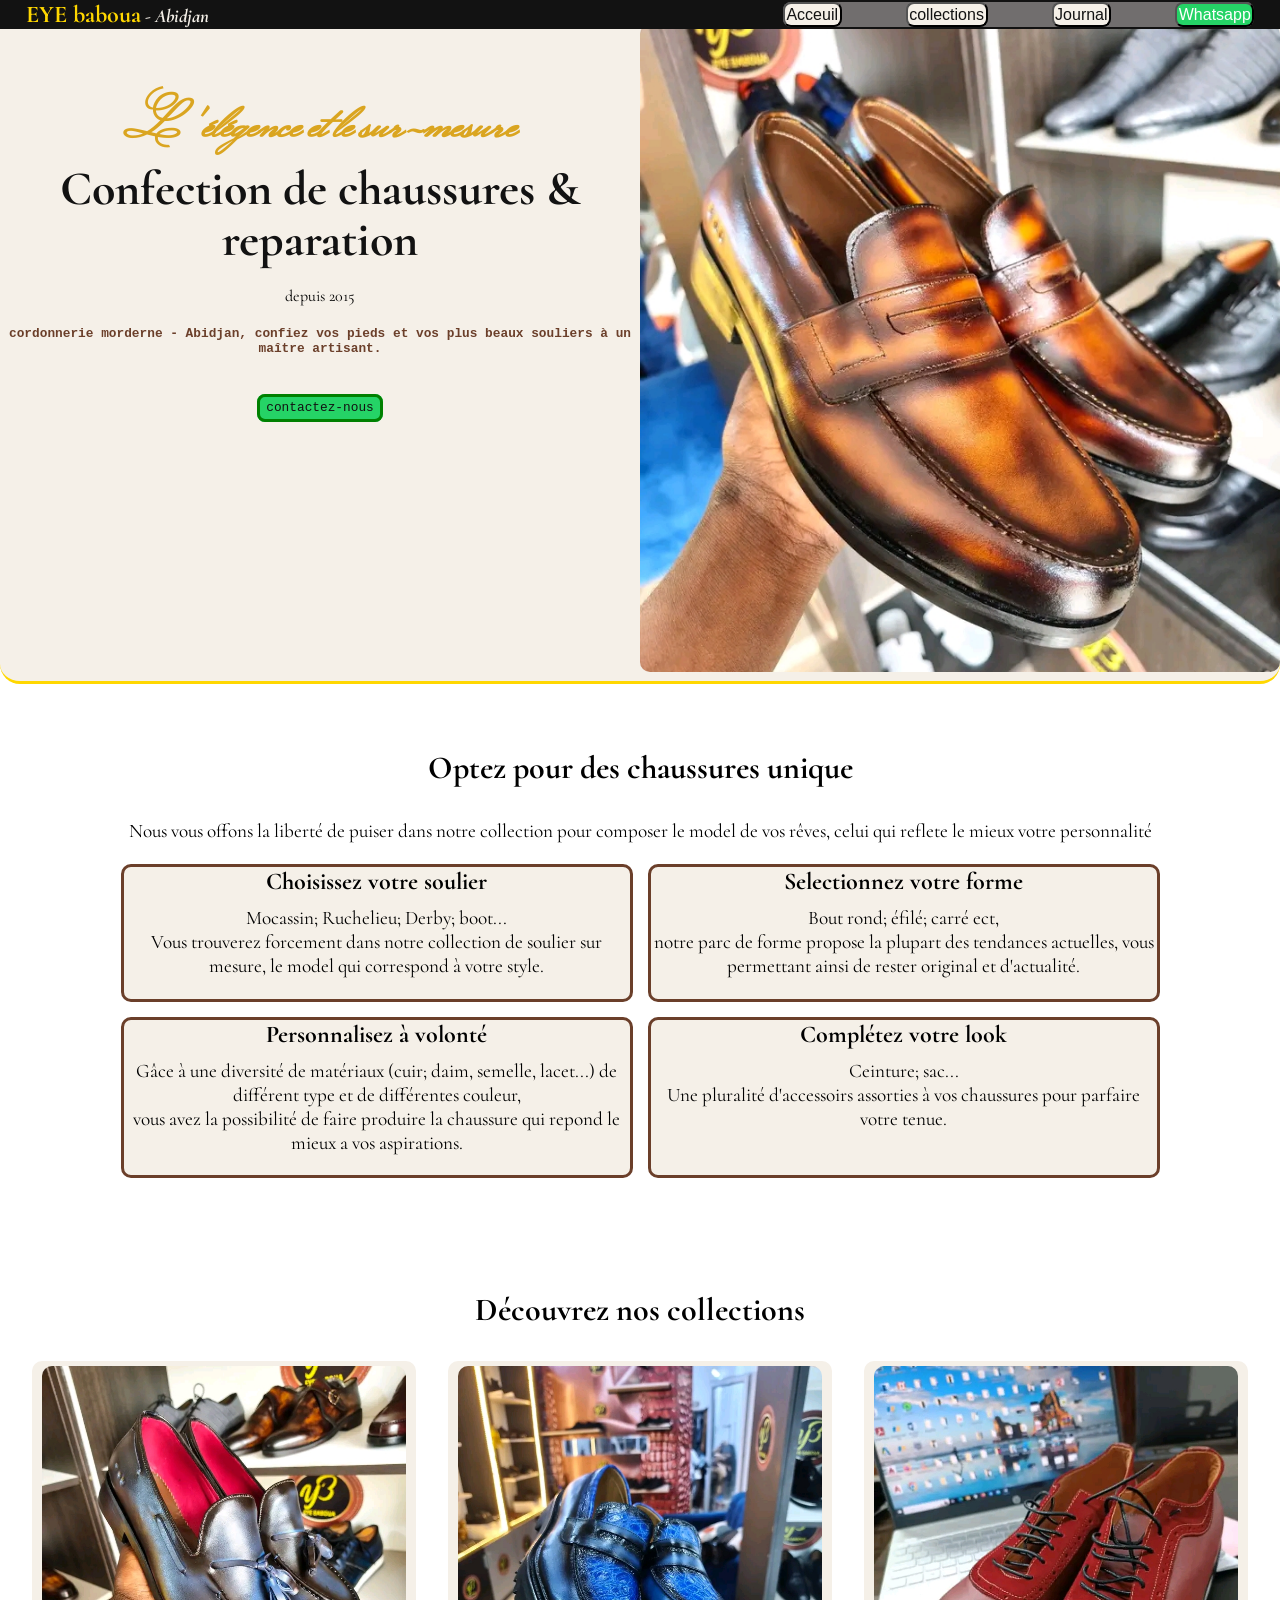
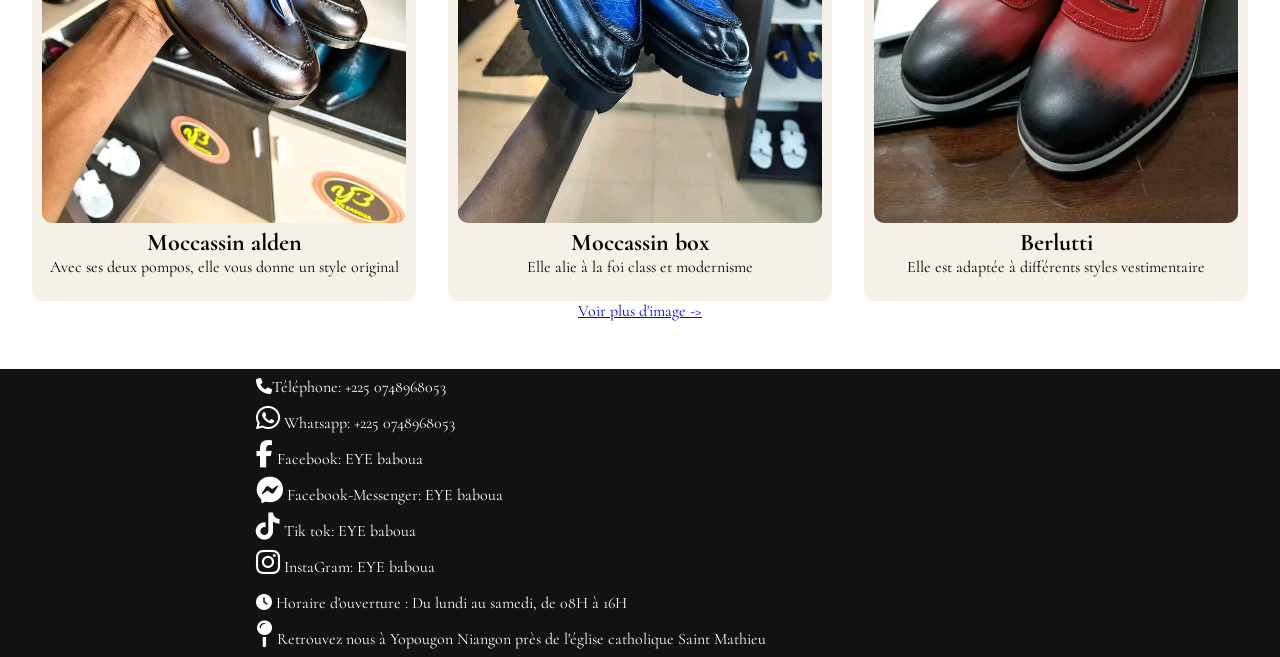
<file: index.html>
<!DOCTYPE html>
<html lang="en">
<head>
    <meta charset="UTF-8">
    <meta name="viewport" content="width=device-width, initial-scale=1.0">
    <title>Document</title>
    <link rel="stylesheet" href="sitebottier.css">
    <link rel="stylesheet" href="https://cdnjs.cloudflare.com/ajax/libs/font-awesome/6.6.0/css/all.min.css">

</head>
<body>
    <header>
        <h3><strong class="logo">EYE baboua</strong><em> - Abidjan</em></h3>
        <nav class="menu">
            <ul>
                <li><button class="btn"><a href="index.html">Acceuil</a></li></button>
                <li><button class="btn"><a href="collectionsitebottier.html">collections</a></li></button>
                <li><button class="btn"><a href="journalsitebottier.html">Journal</a></li></button>
                <li><button class="btn2"><a target="_blank" href="https://wa.me/2250748968053?text=Bonjour%20je%20viens%20de%20votre%20site%20web">Whatsapp</a></button></li>
            </ul>
        </nav>
    </header>
    <main>
        <section class="hiro">
            <div class="accroche">
                <h4>L'élégence et le sur-mesure</h4><br>
                <h1>Confection de chaussures & reparation</h1><br>
                <p><span>depuis 2015</span></p><br>
                <h3>cordonnerie morderne - Abidjan, confiez vos pieds et vos plus beaux souliers à un maître artisant.</h3>
                <br><br>
                <button><a target="_blank" href="https://wa.me/2250748968053?text=Bonjour%20je%20viens%20de%20votre%20site%20web">contactez-nous</a></button>
                <br><br>
            </div>
            <div class="imagedaccroche">
                <img src="images/1789120444080.jpg" alt="iamge 1" loading="lazy">
            </div>
        </section>
        <section class="pourquoi">
            <h2 class="titre">Optez pour des chaussures unique</h2>
            <p>Nous vous offons la liberté de puiser dans notre collection pour composer le model de vos rêves, celui qui reflete le mieux votre personnalité</p>
            <ol>
                <li>
                    <h3>Choisissez votre soulier</h3>
                    <p>Mocassin; Ruchelieu; Derby; boot...<br> Vous trouverez forcement dans notre 
                    collection de soulier sur mesure, le model qui correspond à votre style.</p>
                </li>
                <li>
                    <h3>Selectionnez votre forme</h3>
                    <p>Bout rond; éfilé; carré ect,<br>notre parc de forme propose
                    la plupart des tendances actuelles, vous permettant ainsi de rester original et d'actualité.</p>
                </li>
                <li>
                    <h3>Personnalisez à volonté</h3>
                    <p>Gâce à une diversité de matériaux (cuir; daim, semelle, lacet...) de différent type et de différentes couleur,<br>
                    vous avez la possibilité de faire produire la chaussure qui repond le mieux a vos aspirations.</p>
                </li>
                <li>
                    <h3>Complétez votre look</h3>
                    <p>Ceinture; sac...<br>
                    Une pluralité d'accessoirs assorties à vos chaussures pour parfaire votre tenue.</p>
                </li>
            </ol>
        </section>
        <section class="collections" id="collections">
            <h2 class="titre">Découvrez nos collections</h2>
            <div class="catalogue">
                <div class="collect">
                    <img src="images/1789120492984.jpg" alt="" loading="lazy">
                    <h4>Moccassin alden</h4>
                    <p>Avec ses deux pompos, elle vous donne un style original</p>
                </div>
                <div class="collect">
                    <img src="images/1789120419261.jpg" alt="" loading="lazy">
                    <h4>Moccassin box</h4>
                    <p>Elle alie à la foi class et modernisme</p>
                </div>
                <div class="collect">
                    <img src="images/1789120586666.jpg" alt="" loading="lazy">
                    <h4>Berlutti</h4>
                    <p>Elle est adaptée à différents styles vestimentaire</p>
                </div>
            </div>
            <a href="collectionsitebottier.html">Voir plus d'image -></a>
        </section>
    </main>
    <footer>
        <ul>
            <li><i class="fa-solid fa-phone"></i>Téléphone: +225 0748968053</li>
            <li><a target="_blank" href="https://wa.me/2250748968053?text=Bonjour%20je%20viens%20de%20votre%20site%20web"><i class="fa-brands fa-whatsapp"></i> Whatsapp: +225 0748968053</a></li>
            <li><a href="https://www.facebook.com/profile.php?id=100086454801097"><i class="fa-brands fa-facebook-f"></i> Facebook: EYE baboua</a></li>
            <li><a href="https://www.facebook.com/messages/t/108280555399355"><i class="fa-brands fa-facebook-messenger"></i> Facebook-Messenger: EYE baboua</a></li>
            <li><a href=""><i class="fa-brands fa-tiktok"></i> Tik tok: EYE baboua</a></li>
            <li><a href=""><i class="fa-brands fa-instagram"></i> InstaGram: EYE baboua</a></li>
            <li><i class="fa-solid fa-clock"></i> Horaire d'ouverture : Du lundi au samedi, de 08H à 16H</li>
            <li><a href=""><i class="fa-solid fa-map-pin"></i></a> Retrouvez nous à Yopougon Niangon près de l'église catholique Saint Mathieu<br></li>
        </ul>
    </footer>
</body>
</html>
</file>
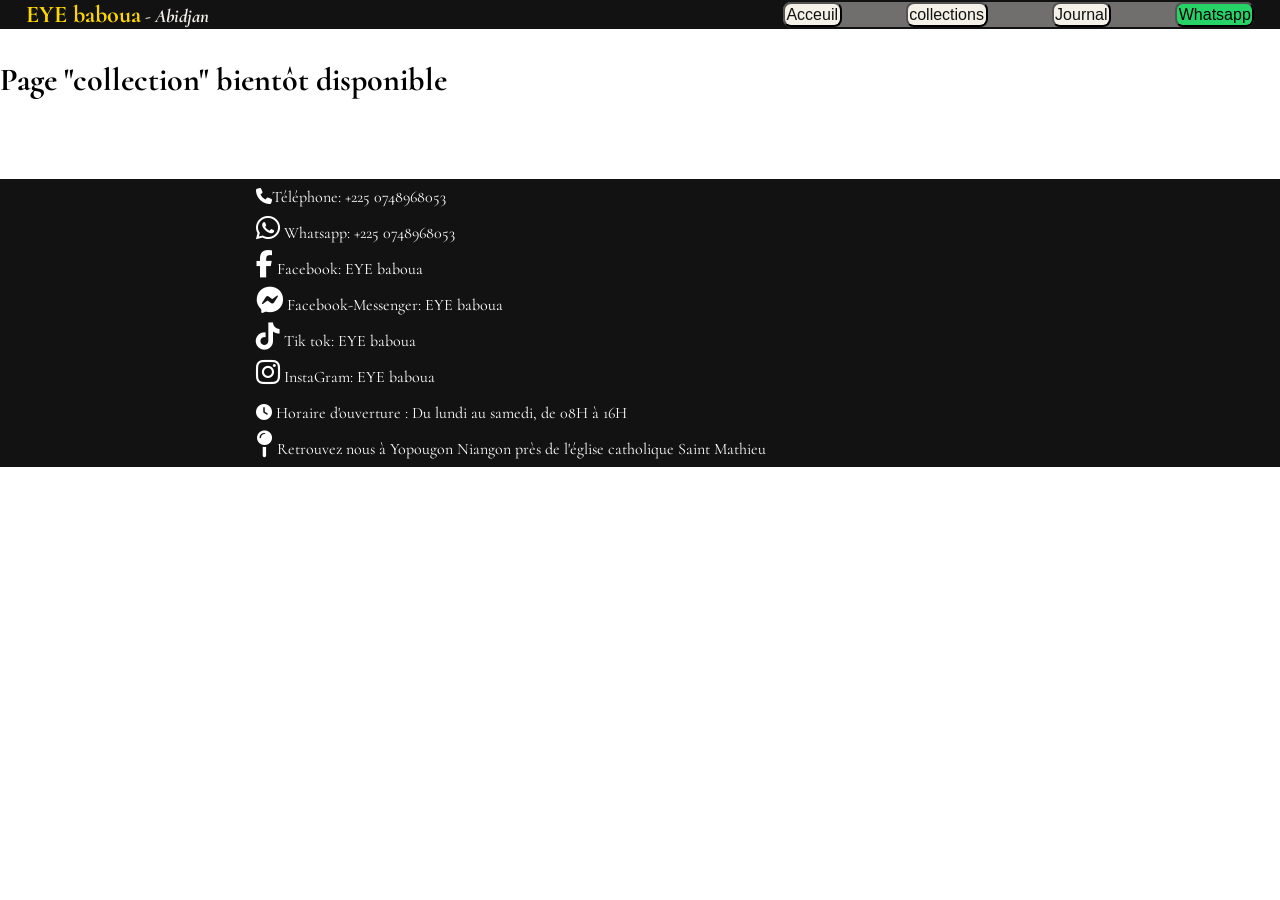
<file: collectionsitebottier.html>
<!DOCTYPE html>
<html lang="en">
<head>
    <meta charset="UTF-8">
    <meta name="viewport" content="width=device-width, initial-scale=1.0">
    <title>Document</title>
    <link rel="stylesheet" href="sitebottier.css">
    <link rel="stylesheet" href="https://cdnjs.cloudflare.com/ajax/libs/font-awesome/6.6.0/css/all.min.css">

</head>
<body>
    <header>
        <h3><strong class="logo">EYE baboua</strong><em> - Abidjan</em></h3>
        <nav class="menu">
            <ul>
                <li><button class="btn"><a href="index.html">Acceuil</a></li></button>
                <li><button class="btn"><a href="collectionsitebottier.html">collections</a></li></button>
                <li><button class="btn"><a href="journalsitebottier.html">Journal</a></li></button>
                <li><button class="btn2" href="#">Whatsapp</button></li>
            </ul>
        </nav>
    </header>
    <main>
        <br>
        <br>
        <br>
            <h1>Page "collection" bientôt disponible</h1>
        <br>
        <br>
        <br>
        <br>
    </main>
    <footer>
        <ul>
            <li><i class="fa-solid fa-phone"></i>Téléphone: +225 0748968053</li>
            <li><a target="_blank" href="https://wa.me/2250748968053?text=Bonjour%20je%20viens%20de%20votre%20site%20web"><i class="fa-brands fa-whatsapp"></i> Whatsapp: +225 0748968053</a></li>
            <li><a href="https://www.facebook.com/profile.php?id=100086454801097"><i class="fa-brands fa-facebook-f"></i> Facebook: EYE baboua</a></li>
            <li><a href="https://www.facebook.com/messages/t/108280555399355"><i class="fa-brands fa-facebook-messenger"></i> Facebook-Messenger: EYE baboua</a></li>
            <li><a href=""><i class="fa-brands fa-tiktok"></i> Tik tok: EYE baboua</a></li>
            <li><a href=""><i class="fa-brands fa-instagram"></i> InstaGram: EYE baboua</a></li>
            <li><i class="fa-solid fa-clock"></i> Horaire d'ouverture : Du lundi au samedi, de 08H à 16H</li>
            <li><a href=""><i class="fa-solid fa-map-pin"></i></a> Retrouvez nous à Yopougon Niangon près de l'église catholique Saint Mathieu<br></li>
        </ul>
    </footer>
</body>
</html>
</file>
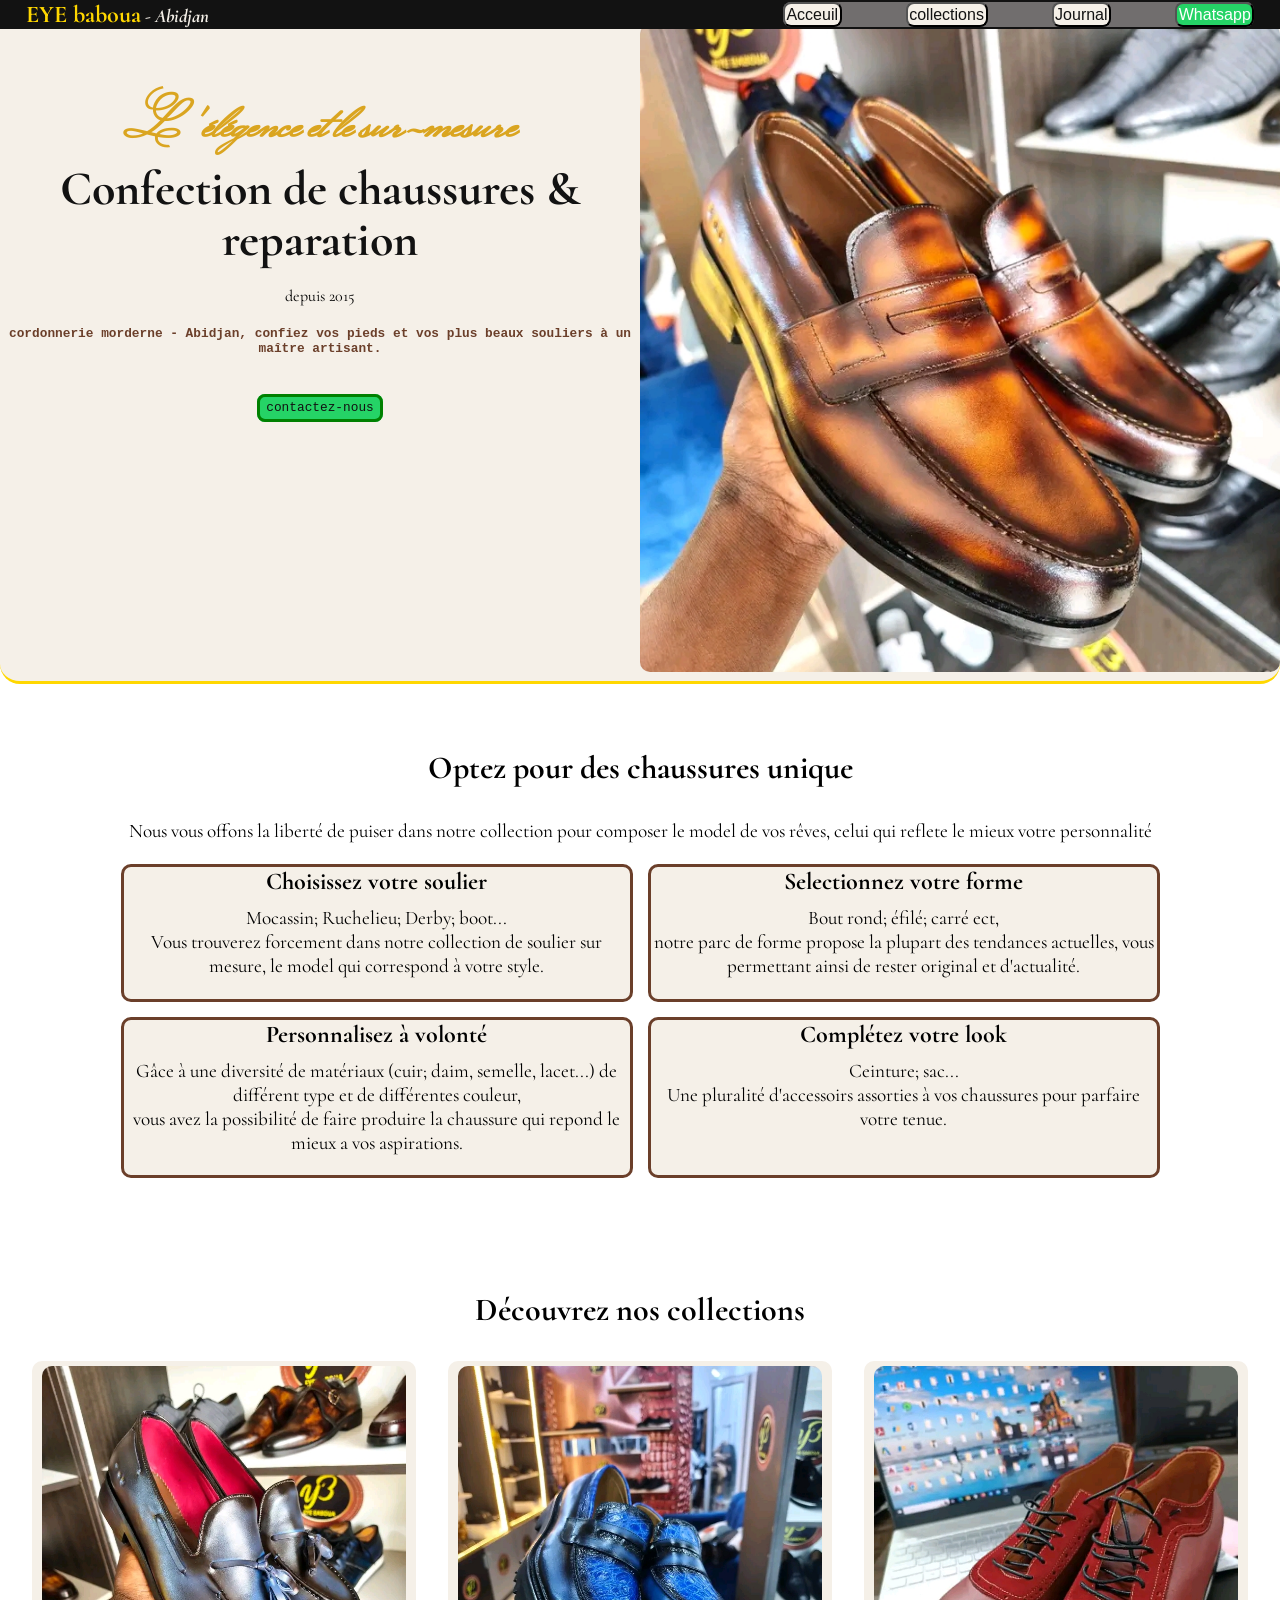
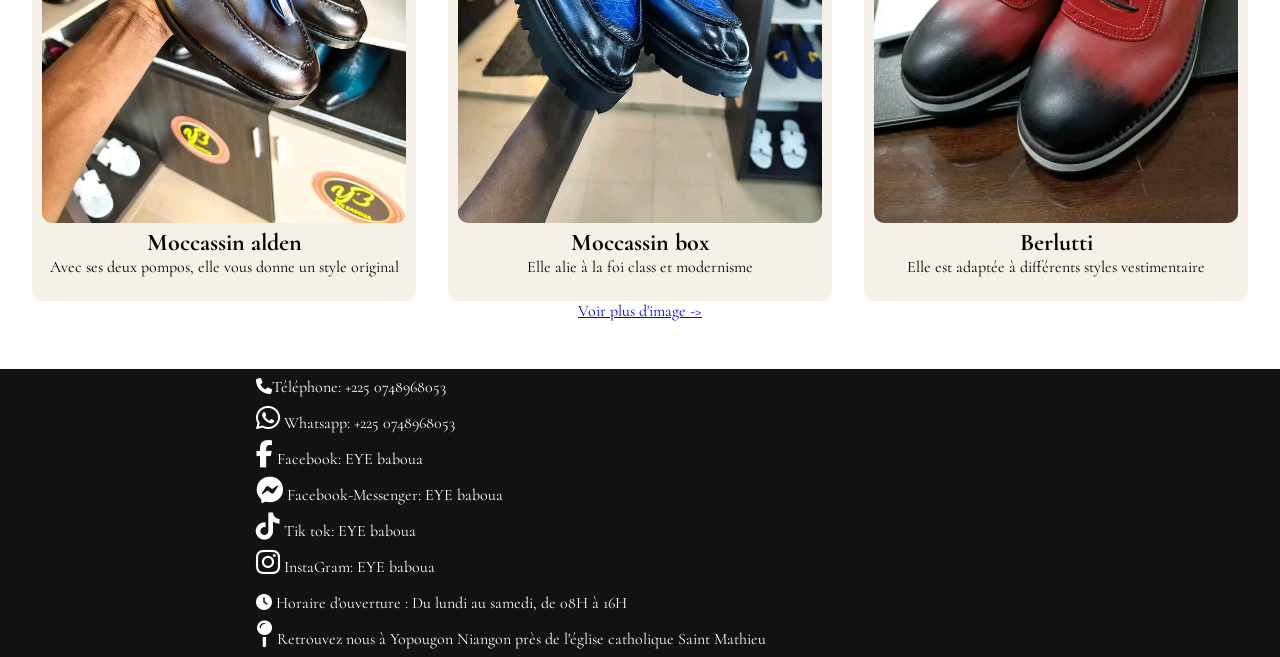
<file: index.html.html>
<!DOCTYPE html>
<html lang="en">
<head>
    <meta charset="UTF-8">
    <meta name="viewport" content="width=device-width, initial-scale=1.0">
    <title>Document</title>
    <link rel="stylesheet" href="sitebottier.css">
    <link rel="stylesheet" href="https://cdnjs.cloudflare.com/ajax/libs/font-awesome/6.6.0/css/all.min.css">

</head>
<body>
    <header>
        <h3><strong class="logo">EYE baboua</strong><em> - Abidjan</em></h3>
        <nav class="menu">
            <ul>
                <li><button class="btn"><a href="siteBotiier.html">Acceuil</a></li></button>
                <li><button class="btn"><a href="collectionsitebottier.html">collections</a></li></button>
                <li><button class="btn"><a href="journalsitebottier.html">Journal</a></li></button>
                <li><button class="btn2"><a target="_blank" href="https://wa.me/2250748968053?text=Bonjour%20je%20viens%20de%20votre%20site%20web">Whatsapp</a></button></li>
            </ul>
        </nav>
    </header>
    <main>
        <section class="hiro">
            <div class="accroche">
                <h4>L'élégence et le sur-mesure</h4><br>
                <h1>Confection de chaussures & reparation</h1><br>
                <p><span>depuis 2015</span></p><br>
                <h3>cordonnerie morderne - Abidjan, confiez vos pieds et vos plus beaux souliers à un maître artisant.</h3>
                <br><br>
                <button><a target="_blank" href="https://wa.me/2250748968053?text=Bonjour%20je%20viens%20de%20votre%20site%20web">contactez-nous</a></button>
                <br><br>
            </div>
            <div class="imagedaccroche">
                <img src="images/1789120444080.jpg" alt="iamge 1" loading="lazy">
            </div>
        </section>
        <section class="pourquoi">
            <h2 class="titre">Optez pour des chaussures unique</h2>
            <p>Nous vous offons la liberté de puiser dans notre collection pour composer le model de vos rêves, celui qui reflete le mieux votre personnalité</p>
            <ol>
                <li>
                    <h3>Choisissez votre soulier</h3>
                    <p>Mocassin; Ruchelieu; Derby; boot...<br> Vous trouverez forcement dans notre 
                    collection de soulier sur mesure, le model qui correspond à votre style.</p>
                </li>
                <li>
                    <h3>Selectionnez votre forme</h3>
                    <p>Bout rond; éfilé; carré ect,<br>notre parc de forme propose
                    la plupart des tendances actuelles, vous permettant ainsi de rester original et d'actualité.</p>
                </li>
                <li>
                    <h3>Personnalisez à volonté</h3>
                    <p>Gâce à une diversité de matériaux (cuir; daim, semelle, lacet...) de différent type et de différentes couleur,<br>
                    vous avez la possibilité de faire produire la chaussure qui repond le mieux a vos aspirations.</p>
                </li>
                <li>
                    <h3>Complétez votre look</h3>
                    <p>Ceinture; sac...<br>
                    Une pluralité d'accessoirs assorties à vos chaussures pour parfaire votre tenue.</p>
                </li>
            </ol>
        </section>
        <section class="collections" id="collections">
            <h2 class="titre">Découvrez nos collections</h2>
            <div class="catalogue">
                <div class="collect">
                    <img src="images/1789120492984.jpg" alt="" loading="lazy">
                    <h4>Moccassin alden</h4>
                    <p>Avec ses deux pompos, elle vous donne un style original</p>
                </div>
                <div class="collect">
                    <img src="images/1789120419261.jpg" alt="" loading="lazy">
                    <h4>Moccassin box</h4>
                    <p>Elle alie à la foi class et modernisme</p>
                </div>
                <div class="collect">
                    <img src="images/1789120586666.jpg" alt="" loading="lazy">
                    <h4>Berlutti</h4>
                    <p>Elle est adaptée à différents styles vestimentaire</p>
                </div>
            </div>
            <a href="collectionsitebottier.html">Voir plus d'image -></a>
        </section>
    </main>
    <footer>
        <ul>
            <li><i class="fa-solid fa-phone"></i>Téléphone: +225 0748968053</li>
            <li><a target="_blank" href="https://wa.me/2250748968053?text=Bonjour%20je%20viens%20de%20votre%20site%20web"><i class="fa-brands fa-whatsapp"></i> Whatsapp: +225 0748968053</a></li>
            <li><a href="https://www.facebook.com/profile.php?id=100086454801097"><i class="fa-brands fa-facebook-f"></i> Facebook: EYE baboua</a></li>
            <li><a href="https://www.facebook.com/messages/t/108280555399355"><i class="fa-brands fa-facebook-messenger"></i> Facebook-Messenger: EYE baboua</a></li>
            <li><a href=""><i class="fa-brands fa-tiktok"></i> Tik tok: EYE baboua</a></li>
            <li><a href=""><i class="fa-brands fa-instagram"></i> InstaGram: EYE baboua</a></li>
            <li><i class="fa-solid fa-clock"></i> Horaire d'ouverture : Du lundi au samedi, de 08H à 16H</li>
            <li><a href=""><i class="fa-solid fa-map-pin"></i></a> Retrouvez nous à Yopougon Niangon près de l'église catholique Saint Mathieu<br></li>
        </ul>
    </footer>
</body>
</html>
</file>
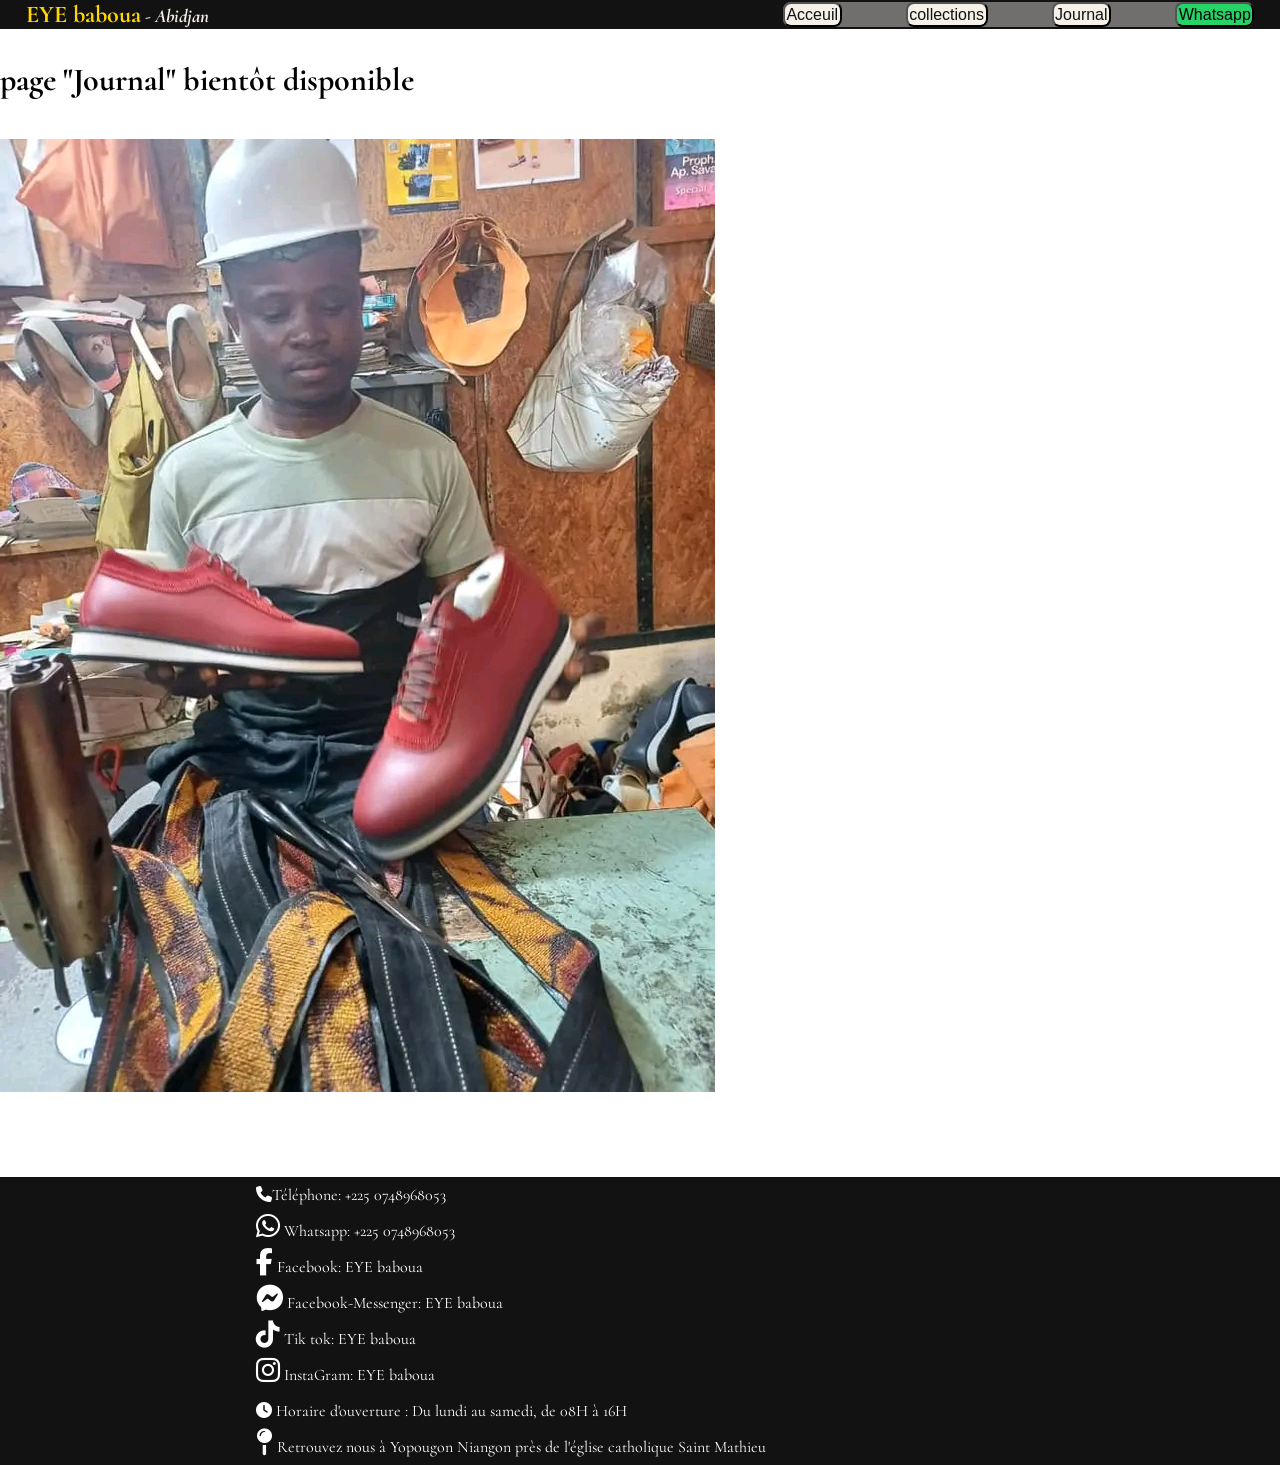
<file: journalsitebottier.html>
<!DOCTYPE html>
<html lang="en">
<head>
    <meta charset="UTF-8">
    <meta name="viewport" content="width=device-width, initial-scale=1.0">
    <title>Document</title>
    <link rel="stylesheet" href="sitebottier.css">
    <link rel="stylesheet" href="https://cdnjs.cloudflare.com/ajax/libs/font-awesome/6.6.0/css/all.min.css">

</head>
<body>
    <header>
        <h3><strong class="logo">EYE baboua</strong><em> - Abidjan</em></h3>
        <nav class="menu">
            <ul>
                <li><button class="btn"><a href="index.html">Acceuil</a></li></button>
                <li><button class="btn"><a href="collectionsitebottier.html">collections</a></li></button>
                <li><button class="btn"><a href="journalsitebottier.html">Journal</a></li></button>
                <li><button class="btn2" href="#">Whatsapp</button></li>
            </ul>
        </nav>
    </header>
    <main>
        <br>
        <br>
        <br>
            <h1>page "Journal" bientôt disponible</h1>
            <br><br>
            <div>
                <img src="images/1789120605029.jpg" alt="image 9">
            </div>
        <br>
        <br>
        <br>
        <br>
    </main>
    <footer>
        <ul>
            <li><i class="fa-solid fa-phone"></i>Téléphone: +225 0748968053</li>
            <li><a target="_blank" href="https://wa.me/2250748968053?text=Bonjour%20je%20viens%20de%20votre%20site%20web"><i class="fa-brands fa-whatsapp"></i> Whatsapp: +225 0748968053</a></li>
            <li><a href="https://www.facebook.com/profile.php?id=100086454801097"><i class="fa-brands fa-facebook-f"></i> Facebook: EYE baboua</a></li>
            <li><a href="https://www.facebook.com/messages/t/108280555399355"><i class="fa-brands fa-facebook-messenger"></i> Facebook-Messenger: EYE baboua</a></li>
            <li><a href=""><i class="fa-brands fa-tiktok"></i> Tik tok: EYE baboua</a></li>
            <li><a href=""><i class="fa-brands fa-instagram"></i> InstaGram: EYE baboua</a></li>
            <li><i class="fa-solid fa-clock"></i> Horaire d'ouverture : Du lundi au samedi, de 08H à 16H</li>
            <li><a href=""><i class="fa-solid fa-map-pin"></i></a> Retrouvez nous à Yopougon Niangon près de l'église catholique Saint Mathieu<br></li>
        </ul>
    </footer>
</body>
</html>
</file>
<file: sitebottier.css>
@import url('https://fonts.googleapis.com/css2?family=Cormorant:ital,wght@0,300..700;1,300..700&family=Monsieur+La+Doulaise&display=swap');


/* .cormorant-<uniquifier> {
  font-family: "Cormorant", serif;
  font-optical-sizing: auto;
  font-weight: <weight>;
  font-style: normal;
} */

/* .monsieur-la-doulaise-regular {
  font-family: "Monsieur La Doulaise", cursive;
  font-weight: 400;
  font-style: normal;
} */

/* Définissons Les variables */
 :root{
    --or: gold;
    --marron-principal: #6b3f2a;
    --beige-fong: #f5f0E8;
    --noir-text: #121212;
    --vert-whatsapp: #25d366;
    --bleu-marine: #1d2b44;
    --gris: rgba(188, 183, 183, 0.562);
 }

*{
    margin: 0;
    padding: 0;
    box-sizing: border-box;
}
/* Initalisation de la page entière*/
body{
  font-family: "Cormorant", serif;
  font-optical-sizing: auto;
  font-weight: <weight>;
  font-style: normal;

    background-color: #fff;
}

header{
    margin: 0 auto;
    display: flex;
    flex-direction: column;
    flex-wrap: wrap;
    justify-content: center;
    align-items: center;
    text-align: center;
    background-color: var(--noir-text);
    width: 100%;
    position: fixed;
    gap: 20%;
}
header strong{
    font-size: 1.5rem;
    color: var(--or)
}
header em{
    color: var(--beige-fong);
}
.menu ul{
    display: flex;
    flex-direction: row;
    justify-content: space-between;
    width: 100%;
    background-color: var(--gris);
    gap: 5vw;
    border-radius: 8px;
}
.menu ul li{
    list-style: none;
    font-size: 18px;
}
.menu ul li a{
    text-decoration: none;
    color: #121212;
}
.menu ul li .btn2 {
    font-size: 1rem;
    background-color: var(--vert-whatsapp);
    border-radius: 8px;
    /* color: white; */
    padding: 0.1rem;
}
.menu ul li .btn2 a{
    color: white;
}

.menu ul li .btn{
    background-color: var(--beige-fong);
    padding: 0.1rem;
    transition: all 0.5s ease;
    border-radius: 8px;
    font-size: 1rem;
    color: black;
}
/* Responsive "header" pour tablette*/
@media screen and (min-width: 768px){
    header{
        flex-direction: row;
        justify-content: space-between;
        padding-inline: 2vw;
    }
    .menu ul li .btn2:hover{
        background-color: #18813f;
        cursor: pointer;
    }
}
/* Responsive "header" pour ordinateur*/
@media screen and (min-width: 1024px){
    .menu ul li .btn{
        transition: all 0.5s ease;
    }
    .menu ul li .btn:hover{
        transform: scale(1.2);
    }
    .menu ul li .btn2{
    transition: all 0.5s ease;
}
    .menu ul li .btn2:hover{
    transform: scale(1.2);
}
}

/* "Hiro" pour smartphone */
.hiro{
    width: 100%;
    height: auto;
    display: flex;
    flex-wrap: wrap;
    align-items: center;
    justify-content: center;
}
.accroche{
    padding-top: 4rem;
    width: 100%;
    text-align: center;
}
.accroche h4{
    font-family: "Monsieur La Doulaise", cursive;
    font-size: 3.5rem;
    color: goldenrod;
    line-height: 2.5rem;
}
.accroche h1{
    font-family: "Cormorant", serif;
    font-size: 2.5rem;
    line-height: 3.2rem;
    font-weight: bold;
    color: #121212;
}
.accroche h3{
    font-family: monospace;
    font-size: 0.8rem;
    color: var(--marron-principal);
}
.accroche a{
    font-family: monospace;
    font-size: 0.8rem;
    padding: 0.2rem 0.4rem;
    margin: 1rem auto;
    background-color: var(--vert-whatsapp);
    border-radius: 8px;
    border: solid green;
    filter: brightness(10px);
    cursor: pointer;
    color: #121212;
    text-decoration: none;
}
.imagedaccroche{
    width: 95%;
    height: 100%;
}
.imagedaccroche img{
    object-fit: cover;
    border-radius: 10px;
    height: auto;
    max-height: 72vh;
    width: 100%;
}
/* Responsive de "hiro" pour tablette*/
@media screen and (min-width: 768px){
    .hiro{
        height: 76vh;
        align-items: start;
        padding-top: 1.5rem;
        border-bottom: var(--or) solid;
    }
    .accroche{
        width: 50%;
        height: 100%;
        padding-top: 2rem;
    }
    .accroche h1{
        font-size: 2rem;
    }
    .accroche h4{
        font-size: 2rem;
    }
    
    .imagedaccroche{
        width: 50%;
        height: 100%;
    }
}

/* Responsive de "hiro" pour ordinateur*/
@media screen and (min-width: 1024px){
    .hiro{
        height: 76vh;
        background-color: var(--beige-fong);
        border-radius: 20px;
    }
    .accroche{
        width: 50%;
    }
    .accroche h4{
        font-size: 3rem;
        margin-top: 3rem;
    }
    .accroche h1{
        font-size: 3rem;
    }
    .accroche button{
        border: none;
        transition: all 0.5s ease;
    }
    .accroche button:hover{
        transform: scale(1.2);
    }
    .imagedaccroche{
        width: 50%;
    }
}

.pourquoi{
    margin: 4rem auto;
    padding-bottom: 1rem;
    text-align: center;
    background-color: #fff;
    /* background-image: url(images/NOUVEAU.jpg);
    background-repeat: repeat;
    background-size: 5rem; */
}
.titre{
    font-size: 2rem;
    font-weight: bold;
    margin: 2rem auto;
}
.pourquoi p{
    font-size: 1.2rem;
    margin-bottom: 1.3rem;
}
.pourquoi ol{
    list-style: none;
    display: flex;
    flex-wrap: wrap;
    gap: 15px;
    justify-content: center;
}
.pourquoi ol li{
    font-size: 18px;
    width: 95%;
    background-color: var(--beige-fong);
    border: var(--marron-principal) solid;
    border-radius: 10px;
}
.pourquoi ol li h3{
    margin-bottom: 10px;
    font-size: 1.5rem;
}

/* Responsive "pourquoi" pour ordinateur */
@media screen and (min-width: 1024px){
    .pourquoi ol{
        flex-direction: row;
        flex-wrap: wrap; /*L'objet revient à la ligne lorsqu'il est en fin de page*/
    }
    .pourquoi ol li{
        width: 40%;
        height: auto;
    }
}

/* collection d'image pour smartphone */
.collections{
    margin: 3rem auto;
    display: flex;
    flex-direction: column;
    flex-wrap: wrap;
    align-items: center;
    text-align: center;
}
.catalogue{
    display: flex;
    flex-wrap: wrap;
    justify-content: center;
    gap: 2rem;
}
.collect{
    width: 95%;
    height: 80vh;
    background-color: var(--beige-fong);
    border-radius: 10px;
    text-align: center;
    padding-bottom: 2rem;

}
.collect img{
    object-fit: cover;
    margin-top: 0.3rem;
    align-items: center;
    justify-content: center;
    height: 90%;
    width: 95%;
    border-radius: 10px;
}
.collect h4{
    font-size: 1.5rem;
}

/* responsive de collection d'image pour tablette */
@media screen and (min-width: 768px){
    .collect{
        width: auto;
        max-width: 30%;
        height: auto;
        max-height: 50vh;
    }
}

/* Responsive de collection d'image pour ordinateur */
@media screen and (min-width: 1024px){
    .collect{
        max-height: 60vh;
    }
}

/* Pied de page pour smartphone */
footer{
    width: 100%;
    margin: 0 auto;
    padding-left: 20vw;
    background-color: var(--noir-text);
    color: #fff;
}
footer ul{
    line-height: 4vh;
}
footer ul li{
    list-style: none;
}

footer ul li a{
    text-decoration: none;
    color: #fff;
}
    footer ul li a i{
    font-size: 1.7rem;
}
/* Responsive pied de page pour ordinateur */
@media screen and(min-width: 1024px) {
    footer ul li a i{
    cursor: pointer;
    transition: all 0.5s ease;
}
    footer ul li a i:hover{
    transform: scale(1.2);
}   
}
</file>
